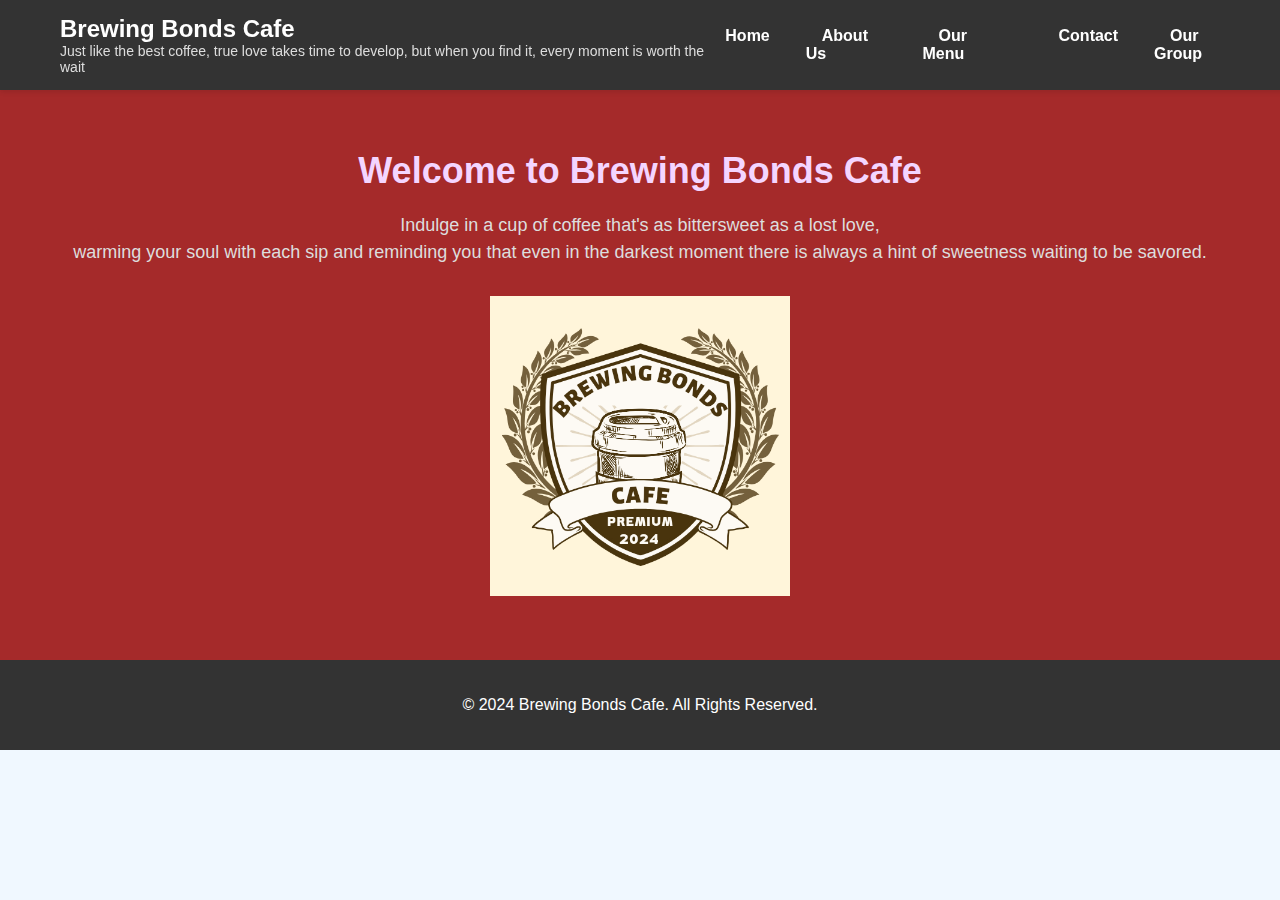
<file: index.html>
<!DOCTYPE html>
<html lang="en">
<head>
    <meta charset="UTF-8">
    <meta name="viewport" content="width=device-width, initial-scale=1.0">
    <title>Brewing Bonds Cafe - Home</title>
    <link rel="stylesheet" href="styles.css">
</head>
<body>
    <header>
    <div class="container">
        <div class="logo">
            <h1>Brewing Bonds Cafe</h1>
            <p class="tagline">Just like the best coffee, true love takes time to develop, but when you find it, every moment is worth the wait</p>
        </div>
        <button class="burger-menu" aria-label="Toggle navigation">
            <span></span>
            <span></span>
            <span></span>
        </button>
        <nav>
            <ul class="nav-links">
                <li><a href="index.html">Home</a></li>
                <li><a href="About.html">About Us</a></li>
                <li><a href="Ourmenu.html">Our Menu</a></li>
                <li><a href="contact.html">Contact</a></li>
                <li><a href="ourgroup.html">Our Group</a></li>
            </ul>
        </nav>
    </div>
</header>

    <section id="home">
        <h2>Welcome to Brewing Bonds Cafe</h2>
        <p>Indulge in a cup of coffee that's as bittersweet as a lost love,<br> warming your soul with each sip and reminding you that even in the darkest moment there is always a hint of sweetness waiting to be savored.</p
        <div class="hero-image">
            <img src="Brewing Bonds Cafe.png" alt="Brewing Bonds Cafe" id="homeimg">
        </div>
    </section>

    <footer>
        <p>&copy; 2024 Brewing Bonds Cafe. All Rights Reserved.</p>
    </footer>
    
    <script>
    document.addEventListener("DOMContentLoaded", () => {
        const burgerMenu = document.querySelector(".burger-menu");
        const nav = document.querySelector("nav");

        burgerMenu.addEventListener("click", () => {
            burgerMenu.classList.toggle("active");
            nav.classList.toggle("active");
        });
    });
</script>
</body>
</html>
</file>
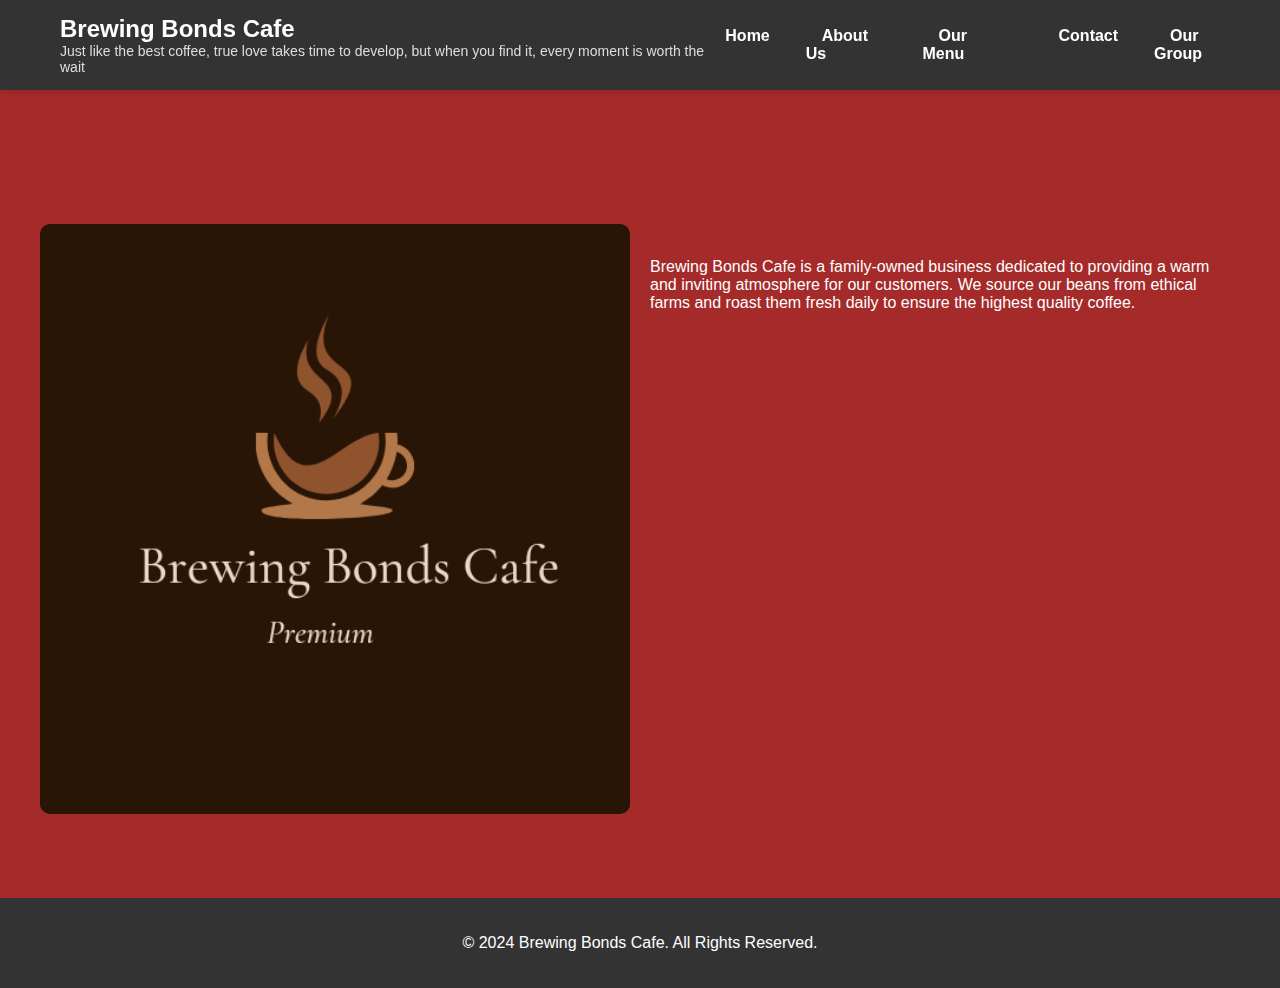
<file: About.html>
<!DOCTYPE html>
<html lang="en">
<head>
    <meta charset="UTF-8">
    <meta name="viewport" content="width=device-width, initial-scale=1.0">
    <title>Brewing Bonds Cafe - About Us</title>
    <link rel="stylesheet" href="styles.css">
</head>
<body>
    <header>
    <div class="container">
        <div class="logo">
            <h1>Brewing Bonds Cafe</h1>
            <p class="tagline">Just like the best coffee, true love takes time to develop, but when you find it, every moment is worth the wait</p>
        </div>
        <button class="burger-menu" aria-label="Toggle navigation">
            <span></span>
            <span></span>
            <span></span>
        </button>
        <nav>
            <ul class="nav-links">
                <li><a href="index.html">Home</a></li>
                <li><a href="About.html">About Us</a></li>
                <li><a href="Ourmenu.html">Our Menu</a></li>
                <li><a href="contact.html">Contact</a></li>
                <li><a href="ourgroup.html">Our Group</a></li>
            </ul>
        </nav>
    </div>
</header>
<br>
<br>
    <section id="about">
        <br>
        <br>
        <br>
        <br>
        <br>
        <br>
        <div class="about-content">
            <div class="about-image">
                <img src="Coffee.png" alt="Coffee">
            </div>
            <div class="about-text">
                <br>
               
                <p id="colored1">Brewing Bonds Cafe is a family-owned business dedicated to providing a warm and inviting atmosphere for our customers. We source our beans from ethical farms and roast them fresh daily to ensure the highest quality coffee.</p>
            </div>
        </div>
    </section>
    <footer>
        <p>&copy; 2024 Brewing Bonds Cafe. All Rights Reserved.</p>
    </footer>
    
    <script>
    document.addEventListener("DOMContentLoaded", () => {
        const burgerMenu = document.querySelector(".burger-menu");
        const nav = document.querySelector("nav");

        burgerMenu.addEventListener("click", () => {
            burgerMenu.classList.toggle("active");
            nav.classList.toggle("active");
        });
    });
</script>
</body>
</html>
</file>
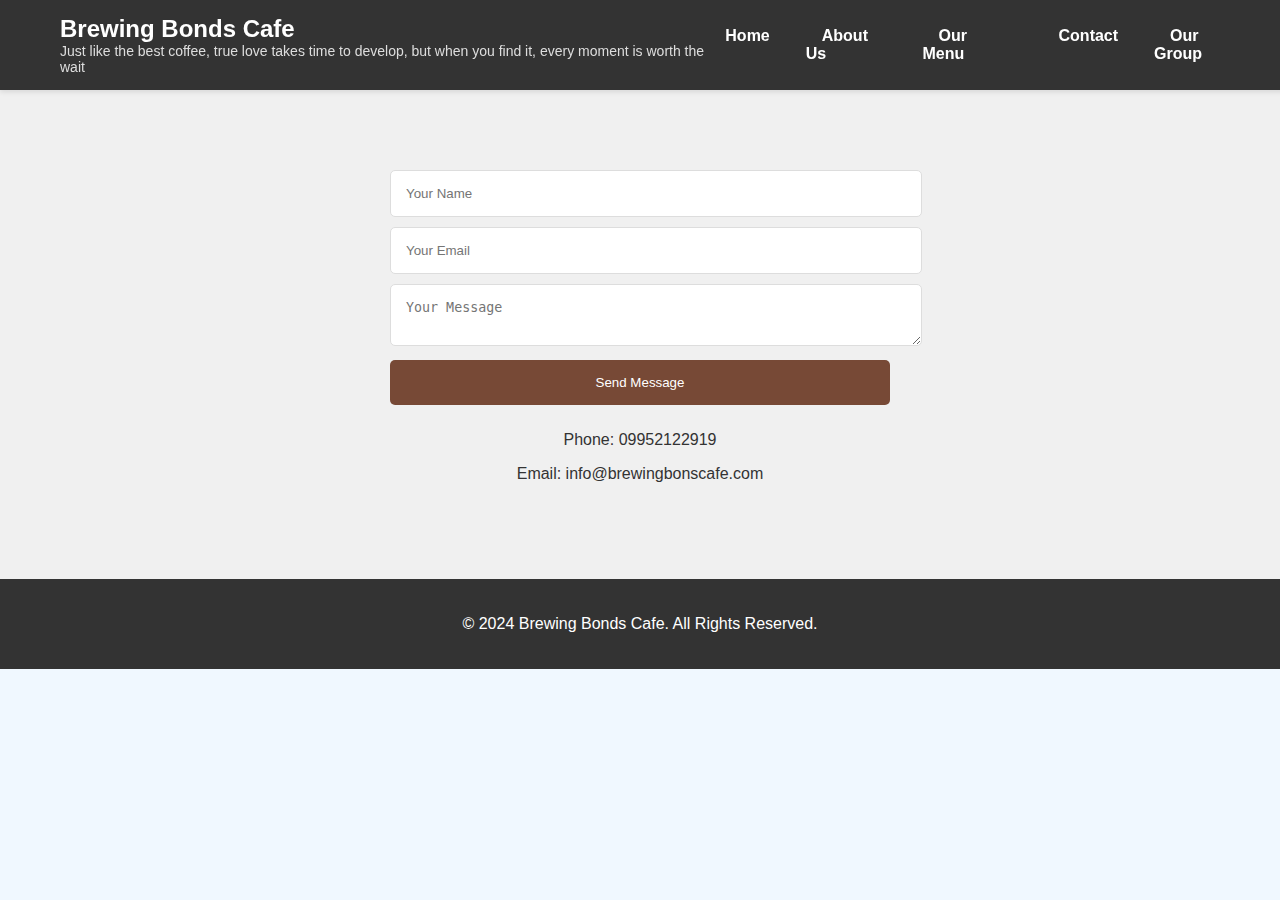
<file: contact.html>
<!DOCTYPE html>
<html lang="en">
<head>
    <meta charset="UTF-8">
    <meta name="viewport" content="width=device-width, initial-scale=1.0">
    <title>Brewing Bonds Cafe - Contact</title>
    <link rel="stylesheet" href="styles.css">
</head>
<body>
    <header>
    <div class="container">
        <div class="logo">
            <h1>Brewing Bonds Cafe</h1>
            <p class="tagline">Just like the best coffee, true love takes time to develop, but when you find it, every moment is worth the wait</p>
        </div>
        <button class="burger-menu" aria-label="Toggle navigation">
            <span></span>
            <span></span>
            <span></span>
        </button>
        <nav>
            <ul class="nav-links">
                <li><a href="index.html">Home</a></li>
                <li><a href="About.html">About Us</a></li>
                <li><a href="Ourmenu.html">Our Menu</a></li>
                <li><a href="contact.html">Contact</a></li>
                <li><a href="ourgroup.html">Our Group</a></li>
            </ul>
        </nav>
    </div>
</header>
<br>
<br>
<br>
    <section id="contact">
        <br>
        <br>
        
        <form>
            <input type="text" placeholder="Your Name" required>
            <input type="email" placeholder="Your Email" required>
            <textarea placeholder="Your Message" required></textarea>
            <button type="submit">Send Message</button>
        </form>
        <p>Phone: 09952122919</p>
        <p>Email: info@brewingbonscafe.com</p>
    </section>
    <footer>
        <p>&copy; 2024 Brewing Bonds Cafe. All Rights Reserved.</p>
    </footer>
    
    <script>
    document.addEventListener("DOMContentLoaded", () => {
        const burgerMenu = document.querySelector(".burger-menu");
        const nav = document.querySelector("nav");

        burgerMenu.addEventListener("click", () => {
            burgerMenu.classList.toggle("active");
            nav.classList.toggle("active");
        });
    });
</script>
</body>
</html>
</file>
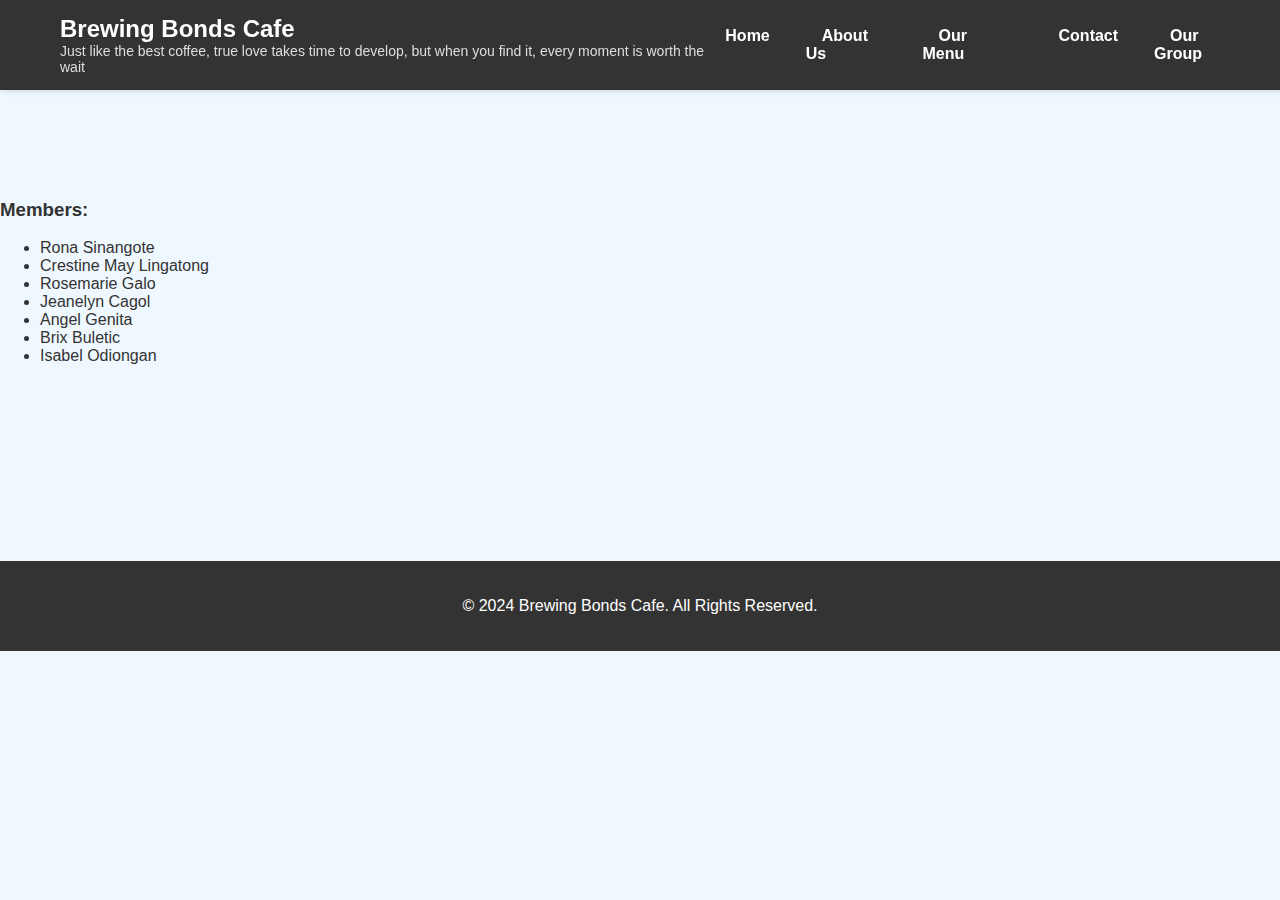
<file: ourgroup.html>
<!DOCTYPE html>
<html lang="en">
<head>
    <meta charset="UTF-8">
    <meta name="viewport" content="width=device-width, initial-scale=1.0">
    <title>Brewing Bonds Cafe - Our Group</title>
    <link rel="stylesheet" href="styles.css">
</head>
<body>
    <header>
    <div class="container">
        <div class="logo">
            <h1>Brewing Bonds Cafe</h1>
            <p class="tagline">Just like the best coffee, true love takes time to develop, but when you find it, every moment is worth the wait</p>
        </div>
        <button class="burger-menu" aria-label="Toggle navigation">
            <span></span>
            <span></span>
            <span></span>
        </button>
        <nav>
            <ul class="nav-links">
                <li><a href="index.html">Home</a></li>
                <li><a href="About.html">About Us</a></li>
                <li><a href="Ourmenu.html">Our Menu</a></li>
                <li><a href="contact.html">Contact</a></li>
                <li><a href="ourgroup.html">Our Group</a></li>
            </ul>
        </nav>
    </div>
</header>
<br>
<br>
<br>
<br>
<br>
<br>
<br>
    <section id="group">
        
        <br>
        <br>
        <br>
        <div class="group-members">
            <h3>Members:</h3>
            <ul>
                <li>Rona Sinangote</li>
                <li>Crestine May Lingatong</li>
                <li>Rosemarie Galo</li>
                <li>Jeanelyn Cagol</li>
                <li>Angel Genita</li>
                <li>Brix Buletic</li>
                <li>Isabel Odiongan</li>
            </ul>
        </div>
    </section>

<br>
<br>
<br>
<br>
<br>
<br>
<br>
<br>
<br>
<br>
    <footer>
        <p>&copy; 2024 Brewing Bonds Cafe. All Rights Reserved.</p>
    </footer>
    
    <script>
    document.addEventListener("DOMContentLoaded", () => {
        const burgerMenu = document.querySelector(".burger-menu");
        const nav = document.querySelector("nav");

        burgerMenu.addEventListener("click", () => {
            burgerMenu.classList.toggle("active");
            nav.classList.toggle("active");
        });
    });
</script>
</body>
</html>
</file>
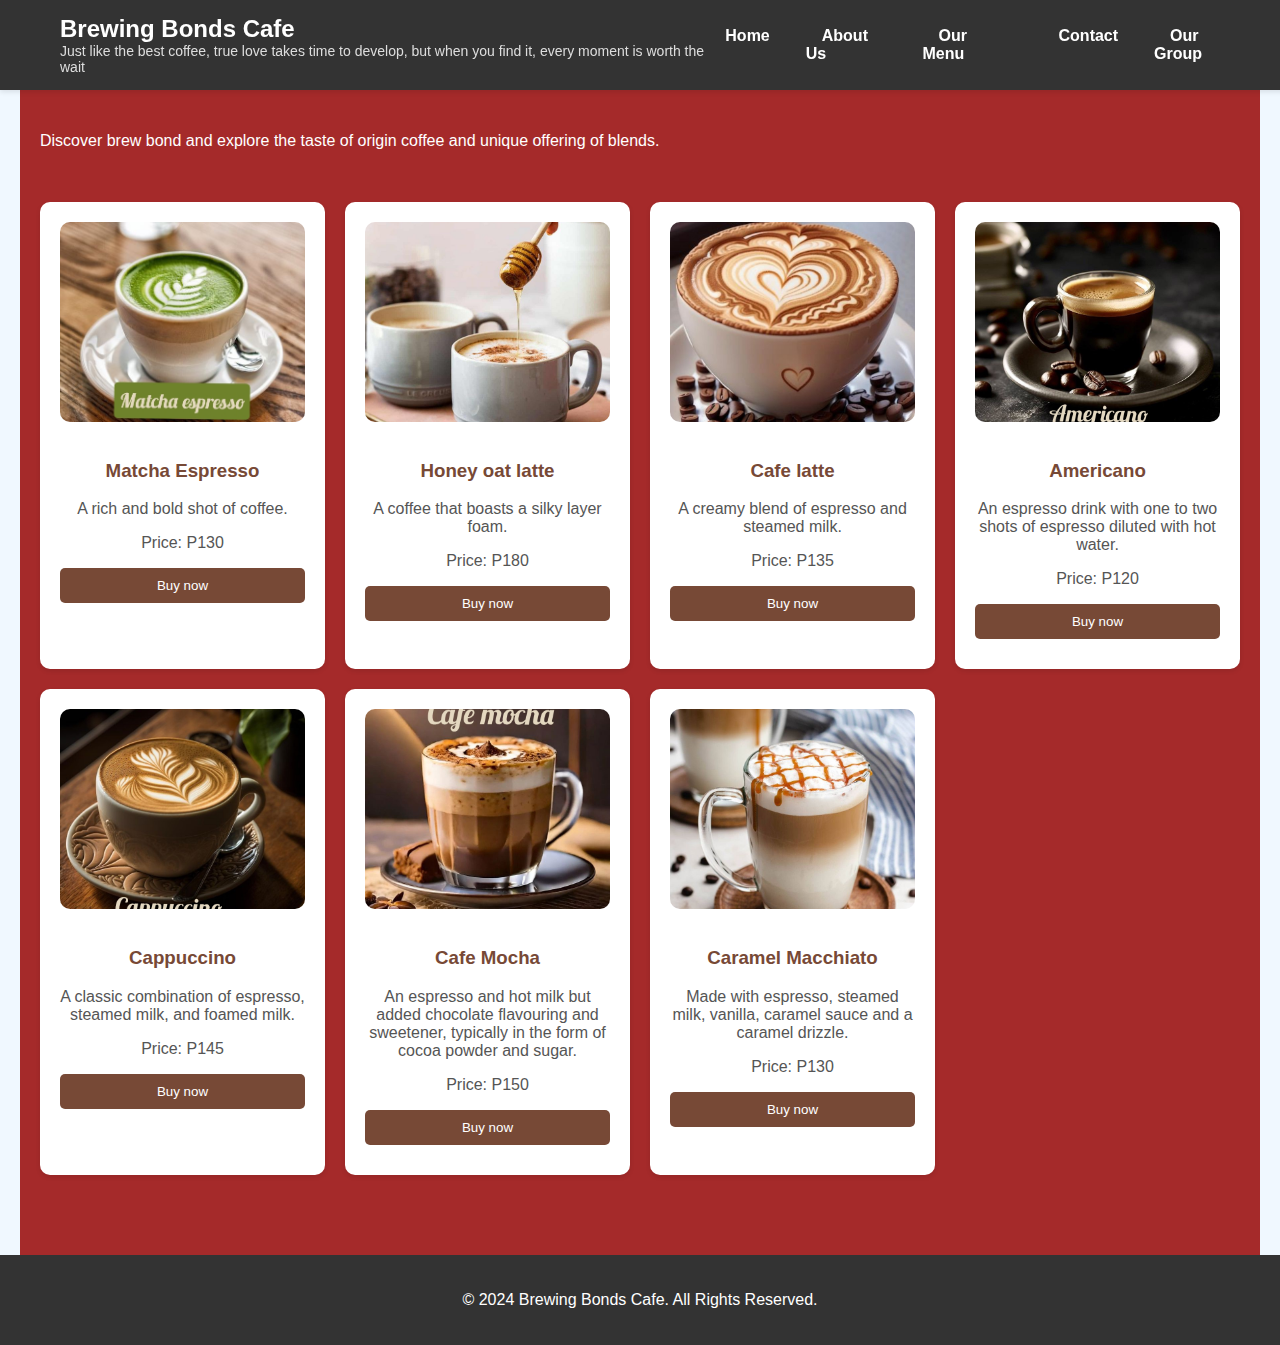
<file: Ourmenu.html>
<!DOCTYPE html>
<html lang="en">
<head>
    <meta charset="UTF-8">
    <meta name="viewport" content="width=device-width, initial-scale=1.0">
    <title>Brewing Bonds Cafe - Our Menu</title>
    <link rel="stylesheet" href="styles.css">
</head>
<body>
   <header>
    <div class="container">
        <div class="logo">
            <h1>Brewing Bonds Cafe</h1>
            <p class="tagline">Just like the best coffee, true love takes time to develop, but when you find it, every moment is worth the wait</p>
        </div>
        <button class="burger-menu" aria-label="Toggle navigation">
            <span></span>
            <span></span>
            <span></span>
        </button>
        <nav>
            <ul class="nav-links">
                <li><a href="index.html">Home</a></li>
                <li><a href="About.html">About Us</a></li>
                <li><a href="Ourmenu.html">Our Menu</a></li>
                <li><a href="contact.html">Contact</a></li>
                <li><a href="ourgroup.html">Our Group</a></li>
            </ul>
        </nav>
    </div>
</header>

    <section id="menu">
        <br>
        <br>
        
        <p id="colored">Discover brew bond and explore the taste of origin coffee and unique offering of blends.</p>
        <br>
        <br>
        <div class="menu-grid">
            <div class="menu-item">
                <img src="Matcha Espresso.jpg" alt="Matcha Espresso Image">
                <h3>Matcha Espresso</h3>
                <p>A rich and bold shot of coffee.</p>
                <p>Price: P130</p>
                <button class="buy-now" onclick="thankMsg()">Buy now</button>
            </div>
            <div class="menu-item">
                <img src="Honey oat Latte.jpg" alt="Honey oat Latte Image">
                <h3>Honey oat latte</h3>
                <p>A coffee that boasts a silky layer foam.</p>
                <p>Price: P180</p>
                <button class="buy-now" onclick="thankMsg()">Buy now</button>
            </div>
            <div class="menu-item">
                <img src="Cafe Latte.jpg" alt="Cafe Latte Image">
                <h3>Cafe latte</h3>
                <p>A creamy blend of espresso and steamed milk.</p>
                <p>Price: P135</p>
                <button class="buy-now" onclick="thankMsg()">Buy now</button>
            </div>
            <div class="menu-item">
               <img src="Americano.jpg" alt="Americano Image">
                <h3>Americano</h3>
                <p>An espresso drink with one to two shots of espresso diluted with hot water.</p>
                <p>Price: P120</p>
                <button class="buy-now" onclick="thankMsg()">Buy now</button>
            </div>
            <div class="menu-item">
                <img src="Cappuccino.jpg" alt="Cappuccino Image">
                <h3>Cappuccino</h3>
                <p>A classic combination of espresso, steamed milk, and foamed milk.</p>
                <p>Price: P145</p>
                <button class="buy-now" onclick="thankMsg()">Buy now</button>
            </div>
            <div class="menu-item">
                <img src="Cafe Mocha.jpg" alt="Cafe Mocha Image">
                <h3>Cafe Mocha</h3>
                <p>An espresso and hot milk but added chocolate flavouring and sweetener, typically in the form of cocoa powder and sugar.</p>
                <p>Price: P150</p>
                <button class="buy-now" onclick="thankMsg()">Buy now</button>
            </div>
            <div class="menu-item">
                <img src="Caramel Macchiato.jpg" alt="Caramel Macchiato">
                <h3>Caramel Macchiato</h3>
                <p>Made with espresso, steamed milk, vanilla, caramel sauce and a caramel drizzle.</p>
                <p>Price: P130</p>
                <button class="buy-now" onclick="thankMsg()">Buy now</button>
            </div>
        </div>
    </section>

    <footer>
        <p>&copy; 2024 Brewing Bonds Cafe. All Rights Reserved.</p>
    </footer>

    <script>
        function thankMsg() {
            alert("Thank you for your purchase!");
        }
        
        
    document.addEventListener("DOMContentLoaded", () => {
        const burgerMenu = document.querySelector(".burger-menu");
        const nav = document.querySelector("nav");

        burgerMenu.addEventListener("click", () => {
            burgerMenu.classList.toggle("active");
            nav.classList.toggle("active");
        });
    });

    </script>
</body>
</html>
</file>
<file: styles.css>
body {
    height: 100vh;
    font-family: 'Poppins', sans-serif;
    margin: 0;
    padding: 0;
    background-color: aliceblue;
    color: #333;
}


header {
    background-color: #333;
    padding: 15px 20px;
    box-shadow: 0 2px 5px rgba(0, 0, 0, 0.1);
    position: fixed;
    top: 0;
    left: 0;
    width: 100%;
    z-index: 10;
}

.container {
    display: flex;
    justify-content: space-between;
    align-items: center;
    max-width: 1200px;
    margin: 0 auto;
}

.logo h1 {
    font-size: 24px;
    color: #fff;
    margin: 0;
}

.logo p {
    font-size: 14px;
    color: #ddd;
    margin: 0;
}

nav {
    display: flex;
    justify-content: flex-end;
    align-items: center;
}

.nav-links {
    display: flex;
    list-style: none;
    margin: 0;
    padding: 0;
    gap: 20px;
}

.nav-links li {
    margin: 0;
}

.nav-links a {
    text-decoration: none;
    color: white;
    font-weight: bold;
    padding: 8px 16px;
    border-radius: 5px;
    transition: background-color 0.3s ease, color 0.3s ease;
}

.nav-links a:hover {
    color: #fff;
    background-color: #553322;
}


#home {
    padding: 120px 20px 60px;
    background-color: brown;
    color: #fff;
    text-align: center;
}

#home h2 {
    font-size: 36px;
    color: #f4d5ff;
    margin-bottom: 20px;
}

#home p {
    font-size: 18px;
    line-height: 1.5;
    margin-bottom: 30px;
    color: #ddd;
}

#homeimg {
    max-width: 300px;
}

.hero-image img {
    max-width: 100%;
    height: auto;
    border-radius: 10px;
}


#about {
    padding: 80px 20px;
    background-color: brown;
    color: #333;
}

.about-content {
    display: flex;
    flex-wrap: wrap;
    gap: 20px;
    max-width: 1200px;
    margin: 0 auto;
}

.about-image,
.about-text {
    flex: 1;
    min-width: 300px; 
}

.about-image img {
    width: 100%;
    border-radius: 10px;
}


#menu {
    padding: 80px 20px;
    background-color: brown;
    color: #333;
    max-width: 1200px;
    margin: 0 auto;
}

.menu-grid {
    display: grid;
    grid-template-columns: repeat(auto-fit, minmax(250px, 1fr));
    gap: 20px;
}

.menu-item {
    text-align: center;
    padding: 20px;
    background-color: #fff;
    box-shadow: 0 2px 5px rgba(0, 0, 0, 0.1);
    border-radius: 10px;
}

.menu-item img {
    width: 100%;
    height: 200px;
    object-fit: cover;
    border-radius: 10px;
    margin-bottom: 15px;
}

.menu-item h3 {
    color: #774936;
}

.menu-item p {
    color: #555;
}

.buy-now {
    background-color: #774936;
    color: #fff;
    padding: 10px 20px;
    border: none;
    border-radius: 5px;
    cursor: pointer;
    transition: background-color 0.3s ease;
}

.buy-now:hover {
    background-color: #553322;
}


#contact {
    padding: 80px 20px;
    background-color: #f0f0f0;
    color: #333;
    text-align: center;
}

form {
    max-width: 500px;
    margin: 0 auto;
} 

input,
textarea,
button {
    width: 100%;
    padding: 15px;
    margin-bottom: 10px;
    border: 1px solid #ddd;
    border-radius: 5px;
}

button {
    background-color: #774936;
    color: #fff;
    border: none;
    cursor: pointer;
}

button:hover {
    background-color: #553322;
}


footer {
    background-color: #333;
    color: #fff;
    padding: 20px;
    text-align: center;
}



.burger-menu {
    display: none;
    flex-direction: column;
    gap: 4px;
    background: none;
    border: none;
    cursor: pointer;
    position: relative;
    z-index: 11;
    width: 150px;
}

.burger-menu span {
    width: 25px;
    height: 3px;
    background: white;
    border-radius: 2px;
    transition: all 0.3s ease;
}


.burger-menu.active span:nth-child(1) {
    transform: translateY(8px) rotate(45deg);
}
.burger-menu.active span:nth-child(2) {
    opacity: 0;
}
.burger-menu.active span:nth-child(3) {
    transform: translateY(-8px) rotate(-45deg);
}


@media (max-width: 768px) {
    nav {
        position: fixed;
        top: 0;
        right: -50%;
        width: 50%;
        height: 100%;
        background-color: #333;
        flex-direction: column;
        justify-content: center;
        align-items: flex-start;
        padding-left: 20px;
        transition: right 0.3s ease;
        z-index: 10;
    }

    nav.active {
        right: 0;
    }

    .nav-links {
        flex-direction: column;
        gap: 20px;
        list-style: none;
        margin: 0;
        padding: 0;
        text-align: left;
    }

    .nav-links a {
        color: white;
        font-size: 18px;
        text-decoration: none;
        font-weight: bold;
    }

    .burger-menu {
        display: flex;
    }

    .container {
        flex-wrap: nowrap;
        justify-content: space-between;
    }
}
#colored {
    color: white;
}

#colored1 {
    color: white;
}
</file>
